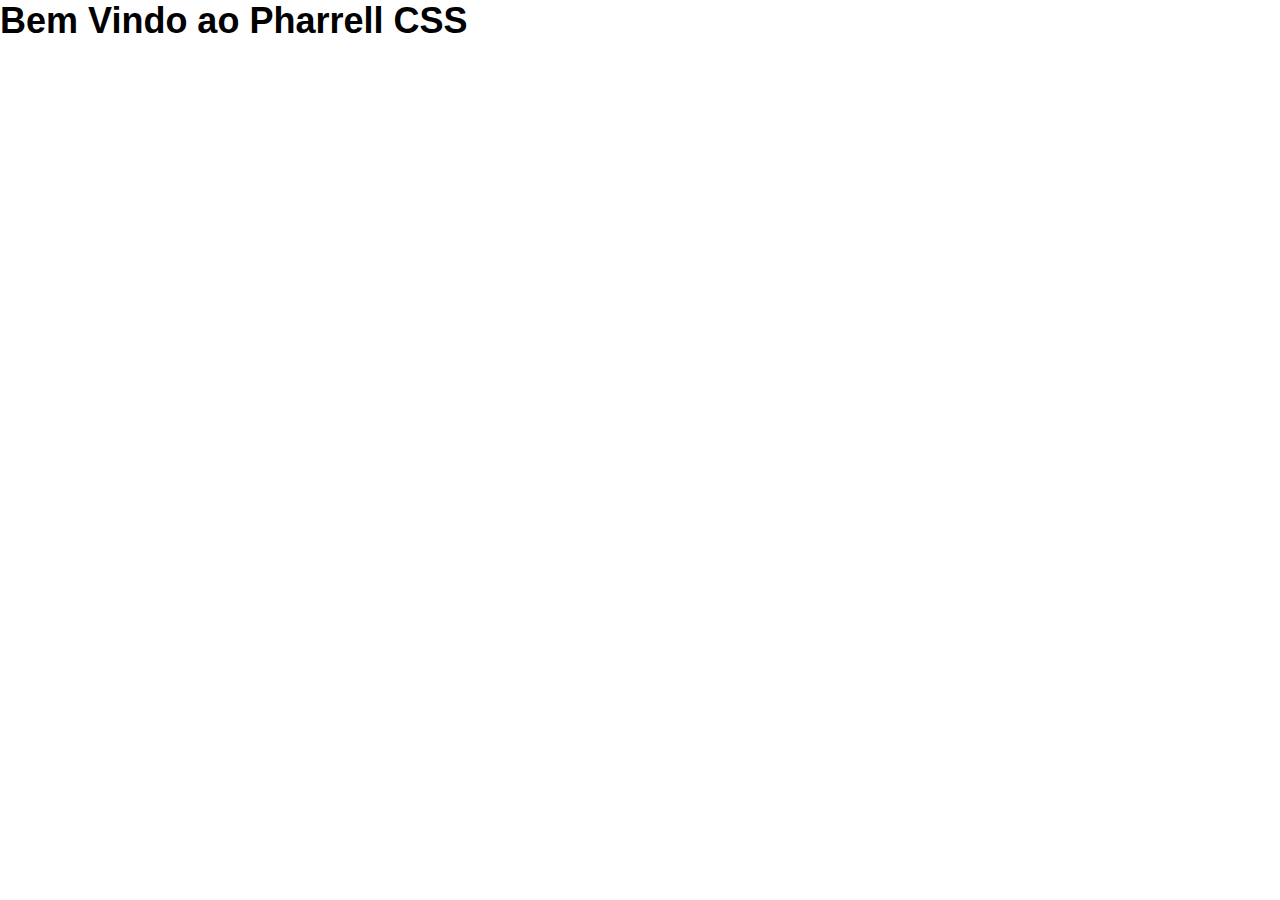
<file: index.html>
<!DOCTYPE html>
<html lang="pt-br">
	<head>
		<meta charset="UTF-8">
		<title>Pharrell CSS</title>
		<link rel="stylesheet" href="css/pharrell-grid.css">
		<link rel="stylesheet" href="css/pharrell-reset.css">
		<link rel="stylesheet" href="css/pharrell-styles.css">		
	</head>
	<body>
		<header>
			<h1>Bem Vindo ao Pharrell CSS</h1>
		</header>
	</body>
</html>
</file>
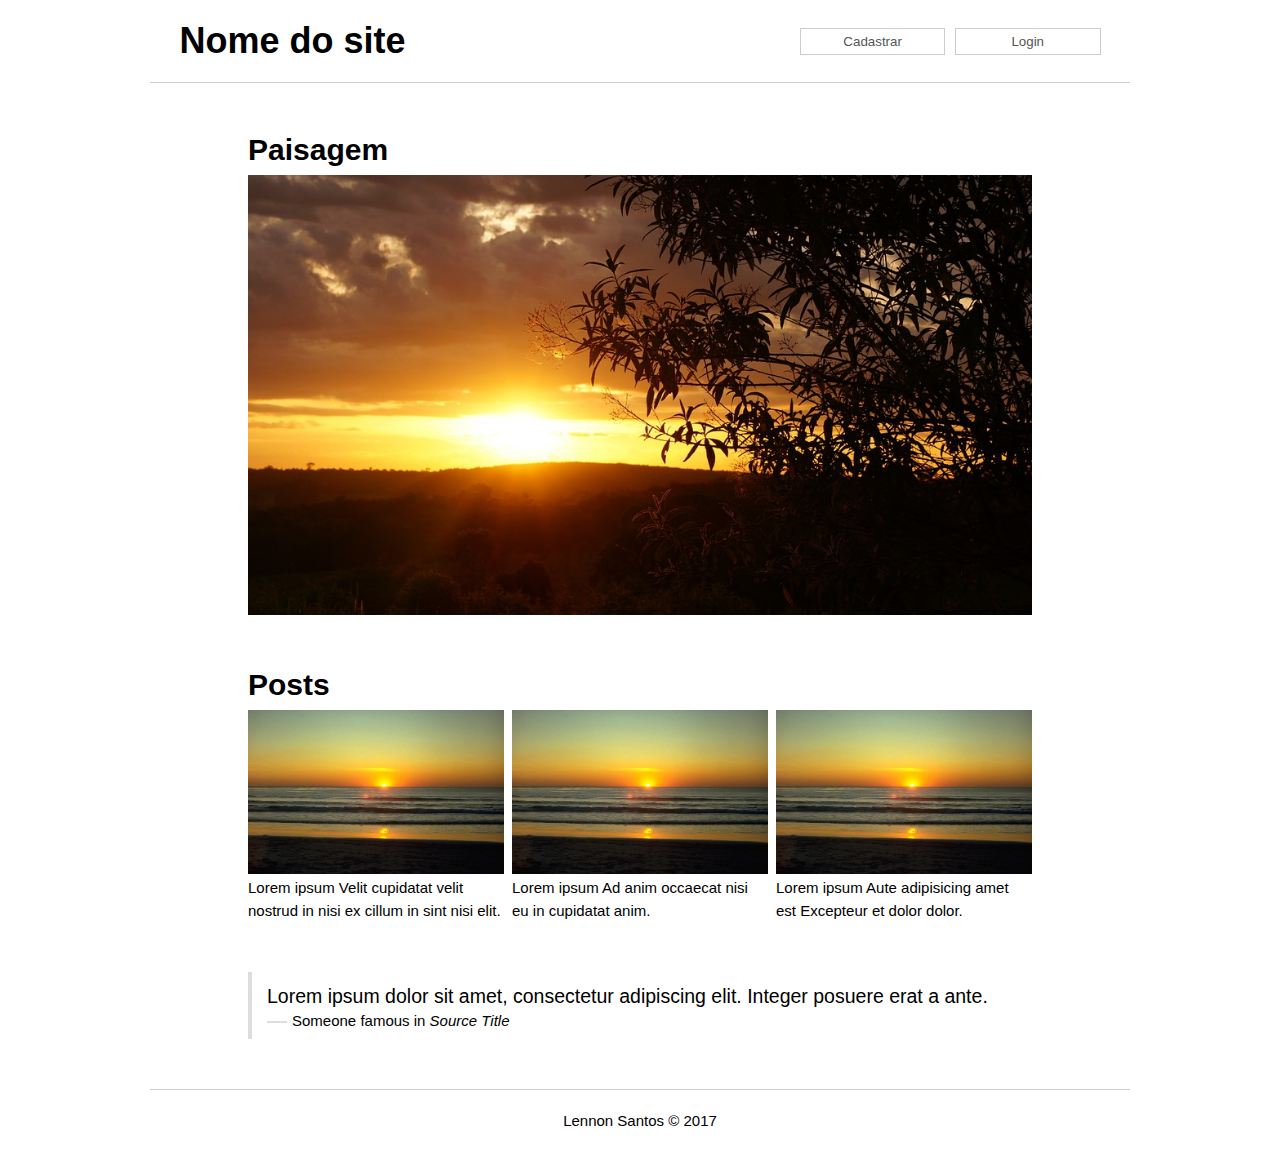
<file: examples/blog/default.html>
<!DOCTYPE html>
<html lang="pt-br">
<head>
	<meta charset="UTF-8">
	<meta name="description" content="">
	<meta name="keywords" content="">
	<meta name="author" content="Lennon Santos">
	<meta name="viewport" content="width=device-width, initial-scale=1">
	<title>Pagina inicial</title>	
	<link rel="stylesheet" href="../../css/pharrell-grid.css">
	<link rel="stylesheet" href="../../css/pharrell-reset.css">
	<link rel="stylesheet" href="../../css/pharrell-styles.css">
	<!--[if lt IE 9]>
	  <script>
	    document.createElement("header" );
	    document.createElement("footer" );
	    document.createElement("section"); 
	    document.createElement("aside"  );
	    document.createElement("nav"    );
	    document.createElement("article"); 
	    document.createElement("time"   );
	  </script>
	  <noscript>
	     <strong>Warning !</strong>
	     Because your browser does not support HTML5, some elements are created using JavaScript.
	     Unfortunately your browser has disabled scripting. Please enable it in order to display this page.
	  </noscript>
	<![endif]-->
	<style>
		.header{
			border-bottom: 1px solid #ccc;
			margin-bottom: 50px;
			padding: 20px;
		}
		.footer{
			border-top: 1px solid #ccc;
			padding: 20px;
		}
		.blockquote, .footer, .posts{
			margin-top: 50px;
		}
	</style>
</head>
<body>
	<header>
		<div class="max-980 header">
			<div class="group-columns columns-middle no-offset-tablet no-margin-top">
				<div class="col-6 tablet-8 smart-12">
					<h1>Nome do site</h1>
				</div>
				<div class="col-2 tablet-6 smart-6 offset2">
					<button class="button">Cadastrar</button>
				</div>
				<div class="col-2 tablet-6 smart-6">
					<button class="button">Login</button>
				</div>
			</div>
		</div>
	</header>
	<section>
		<div class="max-800">
			<div class="group-columns">
				<div class="col-12">
					<h2>Paisagem</h2>
				</div>
			</div>
			<div class="group-columns">
				<div class="col-12">
					<img src="img/paisagem.jpg" alt="">
				</div>
			</div>
		</div>
	</section>
	<section>
		<div class="max-800 posts">
			<div class="group-columns">
				<div class="col-12">
					<h2>Posts</h2>
				</div>
			</div>
			<div class="group-columns smart-break">
				<div class="col-4 tablet-6">
					<img src="img/paisagem2.jpg" alt="">
					<p>Lorem ipsum Velit cupidatat velit nostrud in nisi ex cillum in sint nisi elit.</p>
				</div>
				<div class="col-4 tablet-6">
					<img src="img/paisagem2.jpg" alt="">
					<p>Lorem ipsum Ad anim occaecat nisi eu in cupidatat anim.</p>
				</div>
				<div class="col-4 tablet-12">
					<img src="img/paisagem2.jpg" alt="">
					<p>Lorem ipsum Aute adipisicing amet est Excepteur et dolor dolor.</p>
				</div>
			</div>
			<div class="group-columns blockquote">
				<div class="col-12">
					<blockquote>
					  <p>Lorem ipsum dolor sit amet, consectetur adipiscing elit. Integer posuere erat a ante.</p>
					  <footer>Someone famous in <cite title="Source Title">Source Title</cite></footer>
					</blockquote>
				</div>
			</div>
		</div>
	</section>
	<footer>
		<div class="max-980 footer">
			<div class="group-columns no-margin-top">
				<div class="col-12">
					<p class="text-center">Lennon Santos &copy; 2017</p>
				</div>
			</div>
		</div>
	</footer>
</body>
</html>
</file>
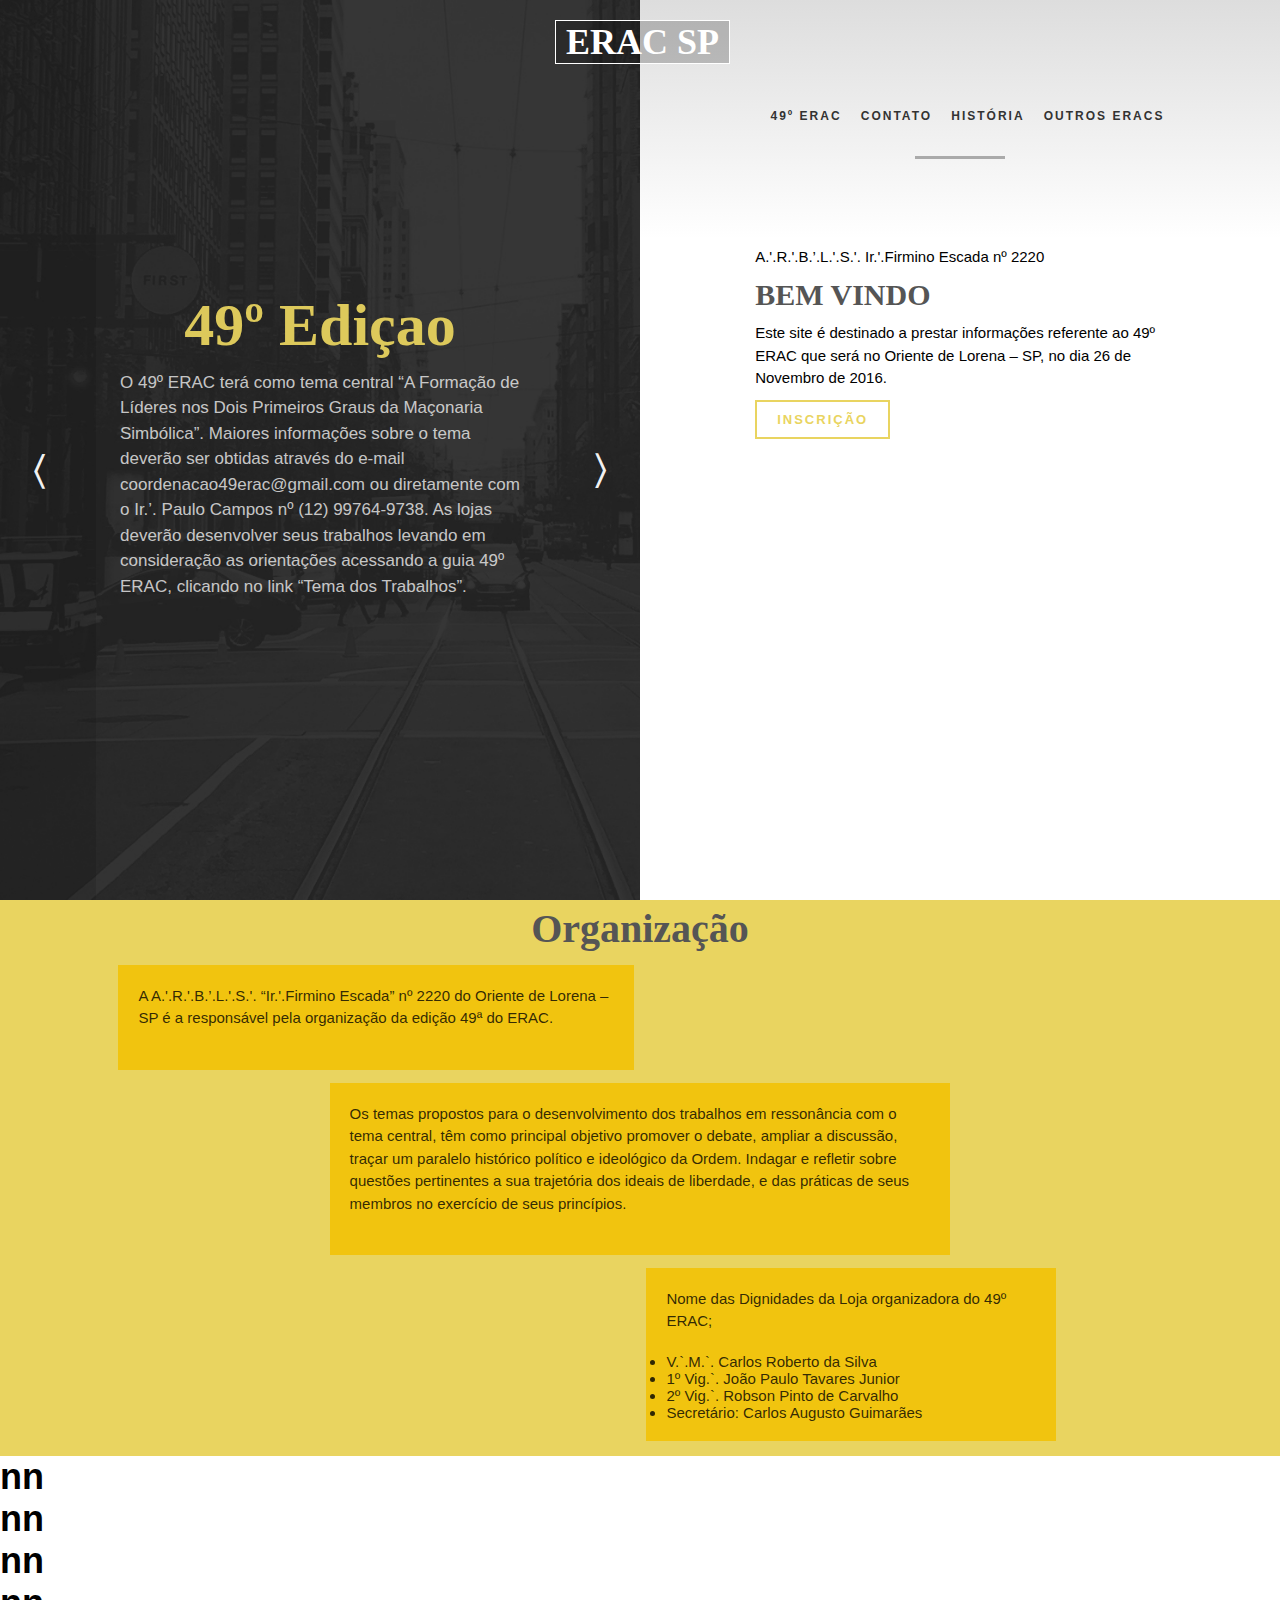
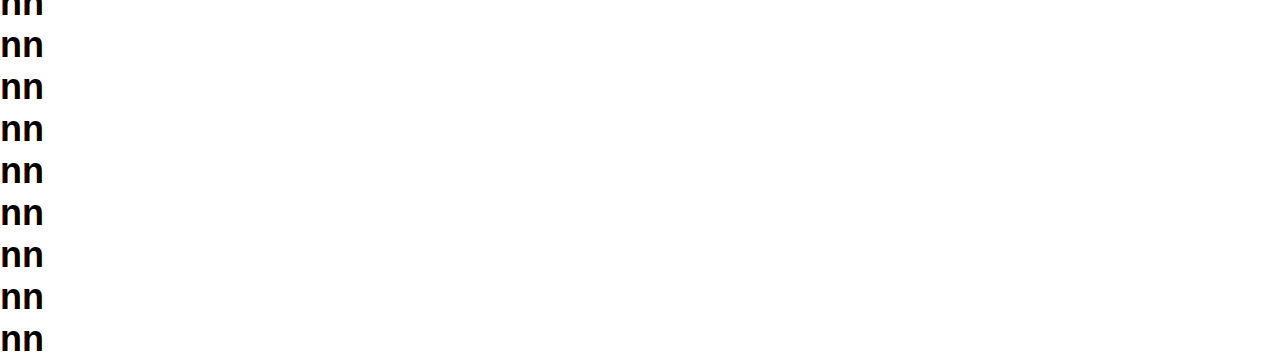
<file: examples/erac/default.html>
<!DOCTYPE html>
<html lang="pt-br">
	<head>
		<meta charset="UTF-8">
		<meta name="description" content="">
		<meta name="keywords" content="">
		<meta name="author" content="Lennon Santos">
		<meta name="viewport" content="width=device-width, initial-scale=1">
		<title>Pharrell CSS | Example</title>
		<link rel="stylesheet" href="../../css/pharrell-grid.css">
		<link rel="stylesheet" href="../../css/pharrell-reset.css">
		<link rel="stylesheet" href="../../css/pharrell-styles.css">
		<link rel="stylesheet" href="../../css/pharrell-slider.css">
		<link rel="stylesheet" href="styles.css">
		<link rel="stylesheet" href="https://maxcdn.bootstrapcdn.com/font-awesome/4.7.0/css/font-awesome.min.css">
	</head>
	<body>
		<div id="main">
			<div class="main-column">
				<div class="slider-container full-height full-width">
					<input id="rd-slider-1" type="radio" name="rd-slider" checked="checked">
					<input id="rd-slider-2" type="radio" name="rd-slider">
					<div class="slider-items s2 transition-1000ms">		
						<section id="slider-item-1" class="slider-item">
							<div class="slider-item-content">
								<div class="display-cell vertical-middle">
									<h2 class="title-slide text-center">49º Ediçao</h2>
									<p class="text-slide">O 49º ERAC terá como tema central “A Formação de Líderes nos Dois Primeiros Graus da Maçonaria Simbólica”. Maiores informações sobre o tema deverão ser obtidas através do e-mail coordenacao49erac@gmail.com ou diretamente com o Ir.’. Paulo Campos nº (12) 99764-9738. As lojas deverão desenvolver seus trabalhos levando em consideração as orientações acessando a guia 49º ERAC, clicando no link “Tema dos Trabalhos”.</p>
								</div> <!-- .display-cell | necessário para alinhar texto a centro -->
								<div class="directional-controls">
									<label for="rd-slider-2"></label>
									<label for="rd-slider-2"></label>
								</div> <!-- .directional-controls -->
							</div> <!-- .slider-item-content -->
						</section>			
						<section class="bg-sun slider-item">
							<div class="slider-item-content">
								<div class="display-cell vertical-middle">
									<h2 class="title-slide text-center">Não dependo de ninguem</h2>
									<p class="text text-center">Você pode me incrementar, me deixar bonitão, como quiser, a escolha é sua :)</p>
								</div> <!-- .display-cell | necessário para alinhar texto a centro -->
								<div class="directional-controls">
									<label for="rd-slider-1"></label>
									<label for="rd-slider-1"></label>
								</div> <!-- .directional-controls -->
							</div> <!-- .slider-item-content -->
						</section>
					</div> <!-- .slider-items.s2 -->
					<!-- <div class="circle-controls dark">
						<label for="rd-slider-1"></label>
						<label for="rd-slider-2"></label>		
					</div> --> 
				</div> <!-- .slider-container -->
			</div> <!-- .main-column -->
			<div class="main-column">
				<header id="header">
					<div class="group-columns columns-middle">
						<div class="col-12">
							<h1 id="header-title" class="text-center">ERAC SP</h1>
						</div>
						<div class="col-12">
							<nav id="header-nav">
								<a href="#">49º ERAC</a>
								<a href="#">Contato</a>
								<a href="#">História</a>
								<a href="#">Outros ERACs</a>
							</nav>
						</div>
					</div>				
				</header>
				<section id="section-bemvindo">
					<div class="group-columns text-center">
						<div class="col-8 text-left">
							<p>A.'.R.'.B.’.L.'.S.'. Ir.'.Firmino Escada nº 2220</p>
							<h2 id="text-bemvindo">Bem Vindo</h2>	
							<p>Este site é destinado a prestar informações referente ao 49º ERAC que será no Oriente de Lorena – SP, no dia 26 de Novembro de 2016.</p>
							<a href="#" class="bt-inscrever">Inscrição</a>
						</div>
					</div>										
				</section>
			</div> <!-- .main-column -->		
		</div> <!-- #main -->
		<section id="main-two" class="bg-confetti">
			<h2 class="text-center">Organização</h2>
			<div class="group-columns">
				<div class="col-5 offset1 bg-sun">					
					<p>A A.'.R.'.B.’.L.'.S.'. “Ir.'.Firmino Escada” nº 2220 do Oriente de Lorena – SP é a responsável pela organização da edição 49ª do ERAC.</p>		
				</div>
			</div>
			<div class="group-columns">
				<div class="col-6 offset3 bg-sun">
					<p>Os temas propostos para o desenvolvimento dos trabalhos em ressonância com o tema central, têm como principal objetivo promover o debate, ampliar a discussão, traçar um paralelo histórico político e ideológico da Ordem. Indagar e refletir sobre questões pertinentes a sua trajetória dos ideais de liberdade, e das práticas de seus membros no exercício de seus princípios.</p>
				</div>
			</div>
			<div class="group-columns">
				<div class="col-4 offset6 bg-sun">
					<p>Nome das Dignidades da Loja organizadora do 49º ERAC;</p>

					<ul>
						<li>V.`.M.`. Carlos Roberto da Silva</li>
						<li>1º Vig.`. João Paulo Tavares Junior</li>
						<li>2º Vig.`. Robson Pinto de Carvalho</li>
						<li>Secretário: Carlos Augusto Guimarães</li>
					</ul>
				</div>
			</div>			
		</section>
		<h1>nn</h1>
		<h1>nn</h1>
		<h1>nn</h1>
		<h1>nn</h1>
		<h1>nn</h1>
		<h1>nn</h1>
		<h1>nn</h1>
		<h1>nn</h1>
		<h1>nn</h1>
		<h1>nn</h1>
		<h1>nn</h1>
		<h1>nn</h1>

	</body>
</html>
</file>
<file: css/pharrell-grid.css>
[class^="col-"]{
    display: inline-block;
    font-size: 15px;
    margin-left: 1%;
    min-height: 20px;
    transition: width 0.5s;
    vertical-align: top;
}

.align-center [class^="col-"]:first-child{
   margin-left: 0;
}

.align-right [class^="col-"]{
   margin-left: 0;
   margin-right: 1%; 
}

.col-1 {
    width: 7.25%;
}

.col-2 {
    width: 15.5%;
}

.col-3 {
    width: 23.75%;
}

.col-4 {
    width: 32%;
}

.col-5 {
    width: 40.25%;
}

.col-6 {
    width: 48.5%;
}

.col-7 {
    width: 56.75%;
}

.col-8 {
    width: 65%;
}

.col-9 {
    width: 73.25%;
}

.col-10 {
    width: 81.5%;
}

.col-11 {
    width: 89.75%;
}

.col-12 {
    width: 98%;
}

.group-columns{
  display: block;
  font-size: 0;
  margin-top: 1%;
  width: 100%;
}

.margin-top{
  margin-top: 1% !important;
}

.no-margin-top{
  margin-top: 0 !important;
}

.offset1{
  margin-left: 9.25%;
}

.offset2{
  margin-left: 17.5%;
}

.offset3{
  margin-left: 25.75%;
}

.offset4{
  margin-left: 34%;
}

.offset5{
  margin-left: 42.25%;
}

.offset6{
  margin-left: 50.5%;
}

.offset7{
  margin-left: 58.75%;
}

.offset8{
  margin-left: 67%;
}

.offset9{
  margin-left: 75.25%;
}

.offset10{
  margin-left: 83.5%;
}

.offset11{
  margin-left: 91.75%;
}

.max-400, .max-500, .max-600, .max-800, .max-980, .max-1100{
  display: block;
  margin: 0 auto;
}

.max-400{
  max-width: 400px;
}

.max-500{
  max-width: 500px;
}

.max-600{
  max-width: 600px;
}

.max-800{
  max-width: 800px;
}

.max-980{
  max-width: 980px;
}

.max-1100{
  max-width: 1100px;
}

.columns-middle [class^="col-"]{
  vertical-align: middle;
}

@media(max-width: 480px){

  .align-center.smart-break [class^="col-"]:nth-child(1n+2){
    margin-left: 0;
  }

  .invisible-smart-break{
    display: none;
  }

  .none-margin-top-smart{
    margin-top: 0 !important;
  }
  
  .smart-1 {
    width: 7.25%;
  }

  .smart-2 {
      width: 15.5%;
  }

  .smart-3{
    width: 23.75%;
  }

  .smart-4{
    width: 32%;
  }

  .smart-5 {
      width: 40.25%;
  }

  .smart-6{
    width: 48.5%;
  }

  .smart-7 {
      width: 56.75%;
  }

  .smart-8{
    width: 65%;
  } 

  .smart-9{
    width: 73.25%;
  }

  .smart-10 {
      width: 81.5%;
  }

  .smart-11 {
      width: 89.75%;
  }
  
  .smart-12{
    margin-top: 1%;
    width: 98%;
  }
  
  /*Estilo para ser usado com group-columns*/
  .smart-break [class^="col-"]{
    margin-top: 1%;
    width: 98%;
  }
  .smart-break [class^="col-"]:nth-child(1){
    margin-top: 0;
  } 

}

@media(max-width: 480px){

  .no-offset-smart [class*="offset"]{
    margin-left: 1%;
  }
}

@media(max-width: 800px){

  .no-offset-tablet [class*="offset"]{
    margin-left: 1%;
  }
}

@media(max-width: 800px) and (min-width: 480px){

  .align-center.tablet [class^="col-"]:nth-child(1n+2){
    margin-left: 0;
  }

  .break-third-tablet [class^="col-"]:nth-child(n+3), .break-second-tablet [class^="col-"]:nth-child(n+2), .break-quarter-tablet [class^="col-"]:nth-child(n+4){
    margin-top: 1%;
  }

  .row.tablet [class^="col-"]{
    margin-top: 1%;
    width: 98%;
  }

  .row.tablet [class^="col-"]:nth-child(1){
    margin-top: 0;
  }

  .tablet-1 {
    width: 7.25%;
  }

  .tablet-2 {
      width: 15.5%;
  }

  .tablet-3{
    width: 23.75%;
  }

  .tablet-4{
    width: 32%;
  }

  .tablet-5 {
      width: 40.25%;
  }

  .tablet-6{
    width: 48.5%;
  }

  .tablet-7 {
      width: 56.75%;
  }

  .tablet-8{
    width: 65%;
  } 

  .tablet-9{
    width: 73.25%;
  }

  .tablet-10 {
      width: 81.5%;
  }

  .tablet-11 {
      width: 89.75%;
  }
  
  .tablet-12{
    margin-top: 1%;
    width: 98%;
  }

}
</file>
<file: css/pharrell-styles.css>
.align-center{
  text-align: center;
}

.align-right{  
  text-align: right;
}

.bg-amethyst{ background-color: #9b59b6}

.bg-asbestos{ background-color: #7f8c8d}

.bg-belize{ background-color: #2980b9}

.bg-black{ background-color: #111}

.bg-blue{background-color: #3498db}

.bg-carrot{ background-color: #e67e22}

.bg-clouds{background-color: #ecf0f1}

.bg-concrete{ background-color: #95a5a6}

.bg-confetti{background-color: #E9D460;}

.bg-emerald{ background-color: #2ecc71}

.bg-green{ background-color: #16a085}

.bg-mid{ background-color: #2c3e50}

.bg-nep{ background-color: #27ae60}

.bg-orange{ background-color: #f39c12}

.bg-pomegranate{ background-color: #c0392b}

.bg-pumpkin{ background-color: #d35400}

.bg-red{background-color: #e74c3c}

.bg-silver{ background-color: #bdc3c7}

.bg-sun{ background-color: #f1c40f}

.bg-turquoise{ background-color: #1abc9c}

.bg-wet{ background-color: #34495e}

.bg-wisteria{ background-color: #8e44ad}

.bg-white{ background-color: #fff}

blockquote{
  border-left: 4px solid #ddd;
  padding: 10px 10px 10px 15px;
}

blockquote > p{
  font-size: 1.3em;
}

blockquote > footer:before{
  background-color: #ddd;
  content: "";
  display: inline-block;
  height: 2px;
  margin-right: 5px;
  vertical-align: middle;
  width: 20px;
}

.button{
  background-color: #fff;
  border: 1px solid #ccc;
  color: #555;
  cursor: pointer;
  padding: 5px 10px;
  width: 100%;
}

.color-amethyst{ color: #9b59b6}

.color-asbestos{ color: #7f8c8d}

.color-belize{ color: #2980b9}

.color-black{ color: #111}

.color-blue{ color: #3498db}

.color-carrot{ color: #e67e22}

.color-clouds{ color: #ecf0f1}

.color-concrete{ color: #95a5a6}

.color-emerald{ color: #2ecc71}

.color-green{ color: #16a085}

.color-mid{ color: #2c3e50}

.color-nep{ color: #27ae60}

.color-orange{ color: #f39c12}

.color-pomegranate{ color: #c0392b}

.color-pumpkin{ color: #d35400}

.color-red{ color: #e74c3c}

.color-silver{ color: #bdc3c7}

.color-sun{ color: #f1c40f}

.color-turquoise{ color: #1abc9c}

.color-wet{ color: #34495e}

.color-wisteria{ color: #8e44ad}

.color-white{ color: #fff}

.input-text, .textarea{
  border: 1px solid #ccc;
  color: #666;
  display: inline-block;
  font-size: 17px;
  height: 35px;
  width: 100%;
  vertical-align: middle;
}

p{line-height: 150%;}

.table{
  border-collapse: collapse;
  font-size: 17px;
  width: 100%;
}

.table th{
  padding: 10px 0px;
  text-align: left;
}

.table tr:first-of-type{
  border-bottom: 2px solid #ddd;
}

.table td{
  font-size: 15px;
  padding: 8px 3px;
}

.table tr:hover{
  background-color: #eee;
}

.table.bordered tr:nth-child(n+1){
  border-bottom: 1px solid #ddd;
}

.table.striped tr:nth-child(even){
  background-color: #eee;
}

.table.striped tr:hover{
  background-color: #ddd;
}

.text-center{text-align: center;}

.text-justify{text-align: justify;}

.text-left{text-align: left;}

.text-right{text-align: right;}

.text-lowercase{text-transform: lowercase;}

.text-uppercase{text-align: uppercase;}

.text-capitalize{text-align: capitalize;}
</file>
<file: css/pharrell-slider.css>
.circle-controls{
	bottom: 0px;
	position: absolute;
	text-align: center;
	width: 100%;
}
.circle-controls.dark{
	background-color: rgba(0,0,0,.1);
}
.circle-controls label{
	background-color: #fff;
	border-radius: 100%;
	cursor: pointer;
	display: inline-block;
	height: 15px;
	margin: 10px 5px;
	width: 15px;
}

.directional-controls{
	color: rgba(255,255,255,.95);
	height: 100%;
	font-size: 4em;
	left: 0px;
	opacity: 0;
	position: absolute;
	top: 0px;
	transition: all 0.3s;
	width: 100%;
}
.directional-controls:hover{
	background-color: rgba(0,0,0,.05);
	opacity: 1;
}
.directional-controls label{
	cursor: pointer;
	height: calc(100% + 37px);
	position: absolute;
	transition: all 0.3s;
	width: 15%;
}
.directional-controls label:hover{
	background-color: rgba(0,0,0,.1);
}
.directional-controls label:first-child:before{
	content: "\2329";
	left: calc(50% - 15px);	
	position: relative;
	top: calc(50% - 22px);
}
.directional-controls label:last-child:after{
	content: "\232a";
	display: block;
	right: calc(50% - 15px);	
	position: absolute;
	top: calc(50% - 22px);
}
.directional-controls label:last-child{
	right: 0px;
}

.display-cell{
	display: table-cell;
}

.figure-slider{
	position: relative;
}
.figure-slider-content.dark{
	background-color: rgba(0,0,0,.4);
	color: #fff;
}
.figure-slider-content{
	bottom: 37px;
	height: auto;
	font-size: 1.7em;
	left: calc(50% - 300px);
	max-width: 600px;
	padding: 3em 1em;
	position: absolute;
	text-shadow: 1px 1px 0px #333;
}
.figure-slider-title{	
	display: block;
	font-size: 2.5em;
	font-weight: bold;
	text-shadow: 2px 2px 0px #333;
}

.slider-container{
	background-color: #fff;
	clear: both;
	display: block;
	margin: 0 auto;
	max-width: 800px;
	overflow: hidden;
	position: relative;
}
.slider-container.small{
	min-height: 250px;
}
.slider-container.medium{
	min-height: 400px;
}
.slider-container.large{
	min-height: 600px;
}
.slider-container.full-height{
	height: 100%;
}

.slider-container.small .slider-item{
	min-height: 250px;
}
.slider-container.medium .slider-item{
	min-height: 400px;
}
.slider-container.large .slider-item{
	min-height: 600px;
}
.slider-container.full-height .slider-item, .slider-container.full-height .slider-items{
	height: 100%;
}

.slider-container input[id^="rd-slider-1"]:checked ~ .slider-items{
	margin-left: 0%;
}
.slider-container input[id^="rd-slider-2"]:checked ~ .slider-items{
	margin-left: -100%;
}
.slider-container input[id^="rd-slider-3"]:checked ~ .slider-items{
	margin-left: -200%;
}
.slider-container input[id^="rd-slider-4"]:checked ~ .slider-items{
	margin-left: -300%;
}
.slider-container input[id^="rd-slider-5"]:checked ~ .slider-items{
	margin-left: -400%;
}
.slider-container input[id^="rd-slider-6"]:checked ~ .slider-items{
	margin-left: -500%;
}

.slider-container input[id^="rd-slider-1"]:checked ~ .circle-controls > label[for="rd-slider-1"]{
	background-color: rgba(0,0,0,.5);
}
.slider-container input[id^="rd-slider-2"]:checked ~ .circle-controls > label[for="rd-slider-2"]{
	background-color: rgba(0,0,0,.5);
}
.slider-container input[id^="rd-slider-3"]:checked ~ .circle-controls > label[for="rd-slider-3"]{
	background-color: rgba(0,0,0,.5);
}
.slider-container input[id^="rd-slider-4"]:checked ~ .circle-controls > label[for="rd-slider-4"]{
	background-color: rgba(0,0,0,.5);
}
.slider-container input[id^="rd-slider-5"]:checked ~ .circle-controls > label[for="rd-slider-5"]{
	background-color: rgba(0,0,0,.5);
}
.slider-container input[id^="rd-slider-6"]:checked ~ .circle-controls > label[for="rd-slider-6"]{
	background-color: rgba(0,0,0,.5);
}

.slider-container input[type='radio']{
	display: none;
}

.slider-container.full-width{
	max-width: 100%;
}
.slider-container.full-width .slider-item{
	width: 100%;
}

.slider-items{
	display: flex;
	transition: margin;
	transition-timing-function: ease-in-out;
}
.slider-items.transition-300ms{
	transition-duration: 0.3s;
}
.slider-items.transition-400ms{
	transition-duration: 0.4s;
}
.slider-items.transition-500ms{
	transition-duration: 0.5s;
}
.slider-items.transition-600ms{
	transition-duration: 0.6s;
}
.slider-items.transition-800ms{
	transition-duration: 0.8s;
}
.slider-items.transition-1000ms{
	transition-duration: 1s;
}
.slider-items.transition-1500ms{
	transition-duration: 1.5s;
}
.slider-items.transition-2000ms{
	transition-duration: 2s;
}
.slider-items.transition-3000ms{
	transition-duration: 3s;
}
.slider-items.s2{
	width: 200%;
}
.slider-items.s3{
	width: 300%;
}
.slider-items.s4{
	width: 400%;
}
.slider-items.s5{
	width: 500%;
}
.slider-items.s6{
	width: 500%;
}

.slider-item{
	display: inline-block;	
	position: relative;
	width: 800px;
}

.slider-item-content{
	display: table;
	height: calc(100% - 37px);
	position: relative;
	width: 100%;
}

.text-center{
	text-align: center;
}

.text{
	color: rgba(0,0,0,.7);
	font-size: 1.5em;
	margin: 0 auto;
	max-width: 550px;
}

.title-slide{
	color: #333;
	font-size: 3.5em;
	font-weight: bold;
}

.vertical-bottom{
	vertical-align: bottom;
}
.vertical-middle{
	vertical-align: middle;
}
.vertical-top{
	vertical-align: top;
}

label[for*='rd-slider'].bt{
	border: 1px solid rgba(0,0,0,.2);
	cursor: pointer;
	display: inline-block;
	font-size: 1.5em;
	padding: 5px 10px;
}

/*CHROME
@-webkit-keyframes shake-slide1 {
	0%{margin-left: auto;}
	90% {margin-left: 10%;}
	100% {margin-left: 0%;}
}*/
/*FIREFOX
@-moz-keyframes shake-slide1 {
	0%{margin-left: auto;}
	90% {margin-left: 10%;}
	100% {margin-left: 0%;}
}*/
/* OPERA 
@-o-keyframes shake-slide1 {
	0%{margin-left: auto;}
	90% {margin-left: 10%;}
	100% {margin-left: 0%;}
}*/
/* IE 
@keyframes shake-slide1 {
	0%{margin-left: auto;}
	90% {margin-left: 10%;}
	100% {margin-left: 0%;}
}*/
</file>
<file: examples/erac/styles.css>
/*.card-bemvindo{
	border: 4px solid #fff;
	box-shadow: 0px 0px 4px #aaa;
	padding: 40px 10px;
}*/

.bt-inscrever{
	border: 2px solid #E9D460;
	color: #E9D460;
	display: inline-block;
	font-size: 13px;
	font-weight: bold;
	letter-spacing: 2px;
	margin-top: 10px;
	padding: 10px 20px;
	text-decoration: none;
	text-transform: uppercase;
}

#section-bemvindo{
}

#text-bemvindo{
	color: #555;
	font-family: serif;
	font-size: 30px;
	margin: 10px 0px;
	text-transform: uppercase;
}

#header{
	/*border-bottom: 5px solid #E9D460;*/
	background: linear-gradient(to bottom, #ddd, #fff);
	padding: 80px 0;
}

#header::after{
	background-color: #aaa;
	content: "";
	display: block;
	height: 3px;
	margin: 30px auto 0 auto;
	width: 90px;
}

#header-nav{
	text-align: center;
}

#header-nav > a{
	color: #333;
	font-size: 12px;
	font-weight: bold;
	letter-spacing: 2px;
	margin-left: 15px;
	text-decoration: none;
	text-transform: uppercase;
}

#header-title{
	background-color: rgba(0,0,0,.2);
	border: 1px solid #fff;
	color: #fff;
	font-family: serif;
	left: calc(50% - 85px);
	margin-bottom: 20px;
	padding: 0 10px;
	position: absolute;
	top: 20px;
}

#main{
	font-size: 0;
	height: 100%;
	overflow: hidden;
}

.main-column{
	display: inline-block;
	font-size: 10px;
	height: 100%;
	vertical-align: top;
	width: 50%;
}

.slider-container{
	height: 100%;
}

#slider-item-1{
	background: url(img/main.jpg) no-repeat center center fixed; 
	-webkit-background-size: cover;
	-moz-background-size: cover;
	-o-background-size: cover;
	background-size: cover;
}

.slider-item-content{
	height: 100%;
}

.title-slide{
	color: #E9D460;
	font-family: serif;
	font-size: 6em;
	margin: 0 auto;
	max-width: 350px;
}

.text-slide{
	color: rgba(255,255,255,.8);
	font-size: 1.7em;
	margin: 10px auto;
	max-width: 400px;
	text-align: left;
}

/******/

#main-two{
	color: rgba(0,0,0,.8);
	padding-bottom: 15px;
	overflow: hidden;
}

#main-two p{
	margin-bottom: 20px;
}

#main-two h2{
	color: #555;
	font-family: serif;
	font-size: 40px;
	margin: 5px 0 0 0;
}
#main-two .bg-sun{
	padding: 20px;
}
</file>
